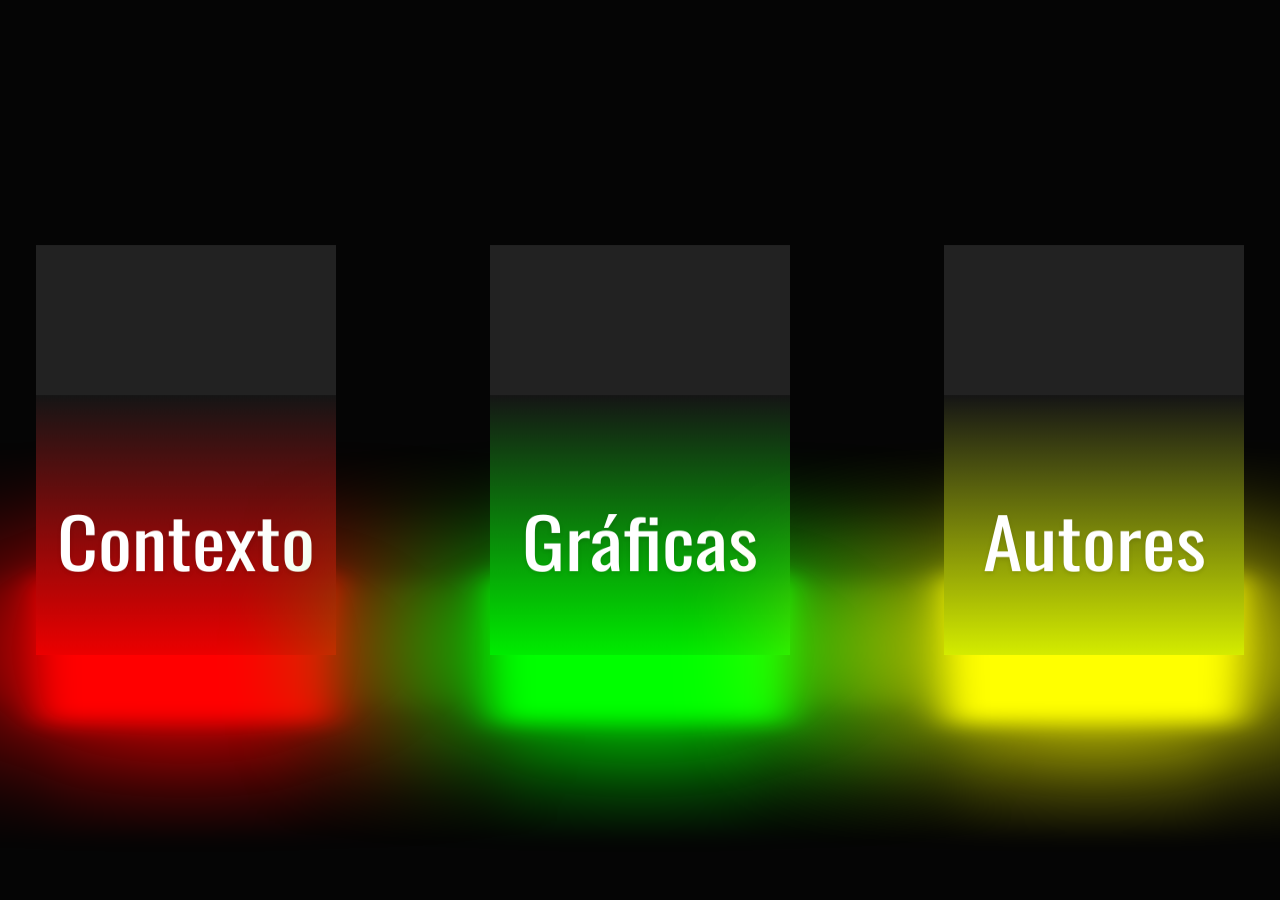
<file: SMART_SHIPPING/menu/index.html>
<!DOCTYPE html>
<html lang="en">
<head>
    <meta charset="UTF-8">
    <meta http-equiv="X-UA-Compatible" content="IE=edge">
    <meta name="viewport" content="width=device-width, initial-scale=1.0">
    <link rel="stylesheet" type="text/css" href="estilos.css">
    <link rel="icon" href="Img/icono.jpg">
    <title>Menú Principal</title>
</head>
<body>
    <div class="cube" id="cube1">
        <div class="top" id="top1"></div>
        <div>
            <span style="--i:0;">
                <a href="contexto/index.html">Contexto</a>
                <a href="contexto/index.html">Contexto</a>
            </span>
            <span style="--i:1;">
                <a href="contexto/index.html">Contexto</a>
                <a href="contexto/index.html">Contexto</a>
            </span>
            <span style="--i:2;">
                <a href="contexto/index.html">Contexto</a>
                <a href="contexto/index.html">Contexto</a>
            </span>
            <span style="--i:3;">
                <a href="contexto/index.html">Contexto</a>
                <a href="contexto/index.html">Contexto</a>
            </span>
        </div>
    </div>
    <div class="cube" id="cube2">
        <div class="top" id="top2"></div>
        <div>
            <span style="--i:0;">
                <a href="https://localhost/graficas/">Gráficas</a>
                <a href="https://localhost/graficas/">Gráficas</a>
            </span>
            <span style="--i:1;">
                <a href="https://localhost/graficas/">Gráficas</a>
                <a href="https://localhost/graficas/">Gráficas</a>
            </span>
            <span style="--i:2;">
                <a href="https://localhost/graficas/">Gráficas</a>
                <a href="https://localhost/graficas/">Gráficas</a>
            </span>
            <span style="--i:3;">
                <a href="https://localhost/graficas/">Gráficas</a>
                <a href="https://localhost/graficas/">Gráficas</a>
            </span>
        </div>
    </div>
    <div class="cube" id="cube3">
        <div class="top" id="top3"></div>
        <div>
            <span style="--i:0;">
                <a href="autores/index.html">Autores</a>
                <a href="autores/index.html">Autores</a>
            </span>
            <span style="--i:1;">
                <a href="autores/index.html">Autores</a>
                <a href="autores/index.html">Autores</a>
            </span>
            <span style="--i:2;">
                <a href="autores/index.html">Autores</a>
                <a href="autores/index.html">Autores</a>
            </span>
            <span style="--i:3;">
                <a href="autores/index.html">Autores</a>
                <a href="autores/index.html">Autores</a>
            </span>
        </div>
    </div>
</body>
</html>
</file>
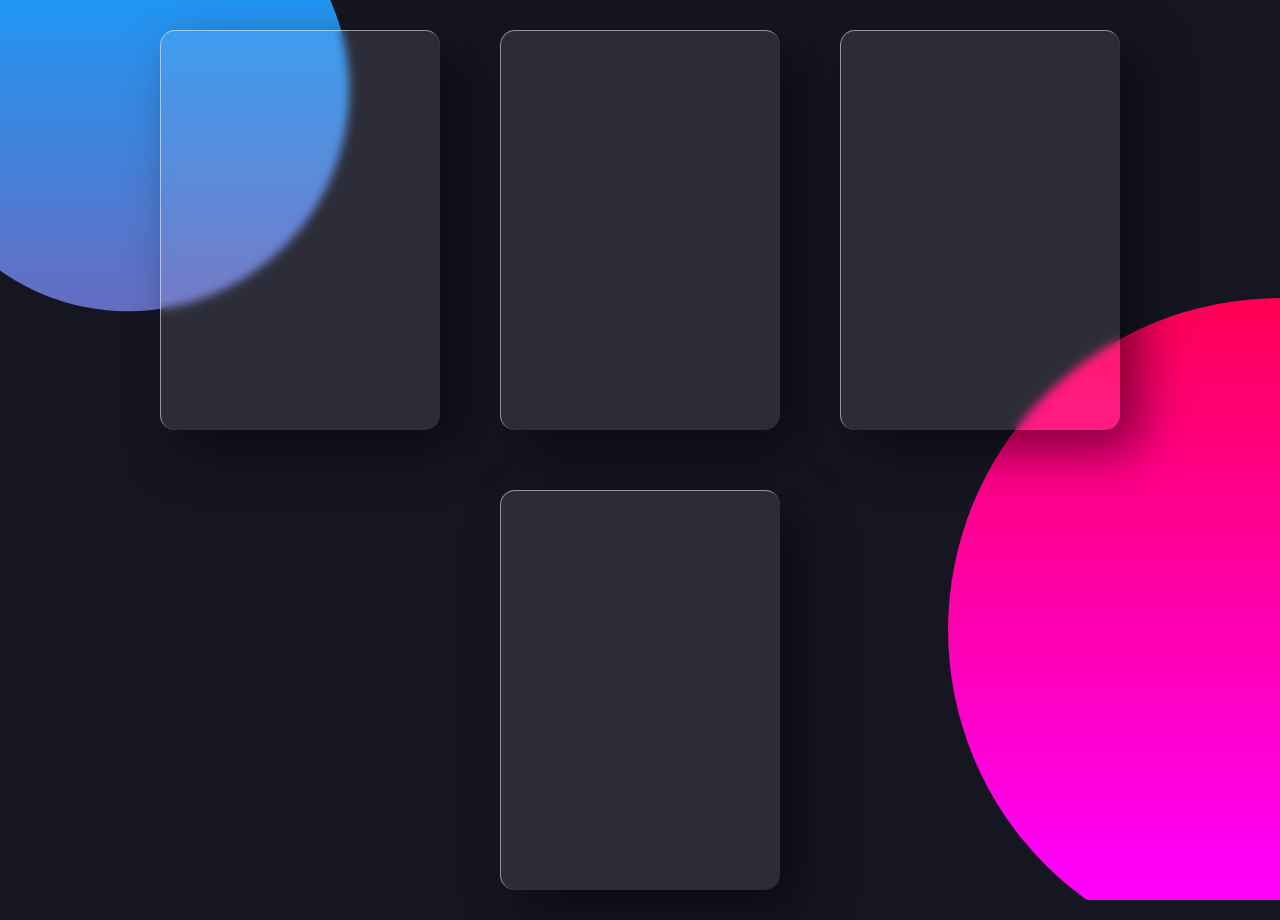
<file: SMART_SHIPPING/menu/autores/index.html>
<!DOCTYPE html>
<html lang="en">
<head>
    <meta charset="UTF-8">
    <meta http-equiv="X-UA-Compatible" content="IE=edge">
    <meta name="viewport" content="width=device-width, initial-scale=1.0">
    <link rel="stylesheet" type="text/css" href="estilos.css">
    <link rel="icon" href="Img/icono.jpg">
    <title>Autores</title>
</head>
<body>
    <div class="container">
        <div class="card">
            <div class="content">
                <h2>01</h2>
                <h3>José Riosmena</h3>
                <p>UX / UI</p>
            </div>
        </div>
        <div class="card">
            <div class="content">
                <h2>02</h2>
                <h3>Jorge Martínez</h3>
                <p>Sistemas Digitales</p>         
            </div>
        </div>
        <div class="card">
            <div class="content">
                <h2>03</h2>
                <h3>Iván Paredes</h3>
                <p>Base de Datos</p>         
            </div>
        </div>
        <div class="card">
            <div class="content">
                <h2>04</h2>
                <h3>Grant Keegan</h3>
                <p>UX / UI</p>         
            </div>
        </div>
    </div>
    <script type="text/javascript" src="vanilla-tilt.js"></script>
    <script>
        VanillaTilt.init(document.querySelectorAll(".card"), {
		max: 25,
		speed: 400,
        glare: true,
        "max-glare": 1,
	});
    </script>
</body>
</html>
</file>
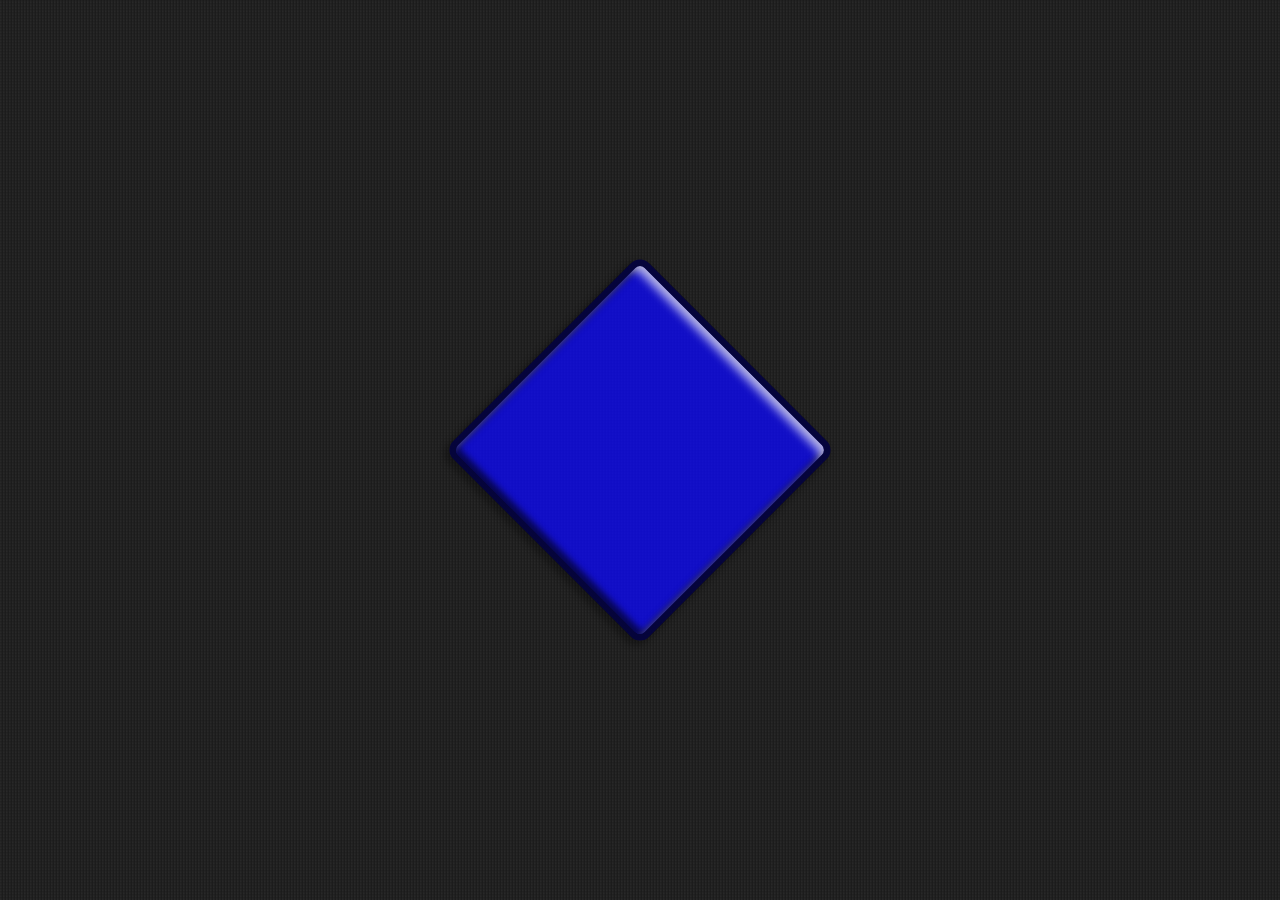
<file: SMART_SHIPPING/menu/contexto/index.html>
<!DOCTYPE html>
<html lang="en">
<head>
    <meta charset="UTF-8">
    <meta http-equiv="X-UA-Compatible" content="IE=edge">
    <meta name="viewport" content="width=device-width, initial-scale=1.0">
    <link rel="stylesheet" type="text/css" href="estilos.css">
    <link rel="icon" href="Img/icono.jpg">
    <title>Contexto</title>
</head>
<body>
    <div class="particle">
        <div class="content">
            <h1>Contexto</h1>
            <h2>Misión</h2>
            <p>Proporcionar sistemas inteligentes de refrigeración para
            contenedores más confiables y eficientes en la exportación de
            productos.
            </p>
            <h2>Visión</h2>
            <p>Ser la empresa líder en tecnología y de sistemas de refrigeración
            inteligente de contenedores.
            </p>
            <h2>¿Qué es?</h2>
            <p>Es una página web en la que se puede visualizar el historial
            de horas registradas al día de un contenedor de aguacates, en los que
            se puede monitorear su temperatura y humedad registrada durante la
            última hora.</p>
        </div>
    </div>   
</body>
</html>
</file>
<file: SMART_SHIPPING/menu/estilos.css>
@import url('https://fonts.googleapis.com/css2?family=Oswald:wght@700&display=swap');

* {
    margin: 0;
    padding: 0;
    box-sizing: border-box;
    font-family: 'Oswald', sans-serif;
}

body {
    display: flex;
    justify-content: center;
    align-items: center;
    min-height: 100vh;
    background: #050505;
}

.cube {
    position: relative;
    width: 300px;
    height: 300px;
    transform-style: preserve-3d;
    transform: rotateX(-30deg);
    animation: animate 4s linear infinite;
}

@keyframes animate {
    0% {
        transform: rotateX(-30deg) rotateY(0deg);
    }

    100% {
        transform: rotateX(-30deg) rotateY(360deg);
    }
}

.cube div {
    position: absolute;
    top: 0;
    left: 0;
    width: 100%;
    height: 100%;
    transform-style: preserve-3d;
}

.cube div span {
    position: absolute;
    top: 0;
    left: 0;
    width: 100%;
    height: 100%;
    background: linear-gradient(#151515, #00ec00);
    transform: rotateY(calc(90deg * var(--i))) translateZ(150px);
    display: flex;
    justify-content: center;
    align-items: center;
    transform-style: preserve-3d;
}

.cube div span a {
    position: absolute;
    font-size: 5em;
    color: #fff;
    transform: translateZ(30px);
    text-decoration: none;
}

.cube div span a:nth-child(1) {
    transform: translateZ(0) translateY(20px);
    color: rgba(0, 0, 0, 0.1);
    filter: blur(2px);
}

.top {
    position: absolute;
    top: 0;
    left: 0;
    width: 300px;
    height: 300px;
    background: #222;
    transform: rotateX(90deg) translateZ(150px);
}

.top::before {
    content: '';
    position: absolute;
    top: 0;
    left: 0;
    width: 300px;
    height: 300px;
    background: #0f0;
    transform: translateZ(-380px);
    filter: blur(20px);
    box-shadow: 0 0 120px rgba(0, 255, 0, 0.2),
    0 0 200px rgba(0, 255, 0, 0.4),
    0 0 300px rgba(0, 255, 0, 0.6),
    0 0 400px rgba(0, 255, 0, 0.8),
    0 0 500px rgba(0, 255, 0, 1);
}

#top1::before {
    background: rgb(255, 0, 0);
    transform: translateZ(-380px);
    filter: blur(20px);
    box-shadow: 0 0 120px rgba(255, 0, 0, 0.2),
    0 0 200px rgba(255, 0, 0, 0.4),
    0 0 300px rgba(255, 0, 0, 0.6),
    0 0 400px rgba(255, 0, 0, 0.8),
    0 0 500px rgba(255, 0, 0, 1);
}

#top3::before {
    background: rgb(255, 255, 0);
    transform: translateZ(-380px);
    filter: blur(20px);
    box-shadow: 0 0 120px rgba(255, 255, 0, 0.2),
    0 0 200px rgba(255, 255, 0, 0.4),
    0 0 300px rgba(255, 255, 0, 0.6),
    0 0 400px rgba(255, 255, 0, 0.8),
    0 0 500px rgba(255, 255, 0, 1);
}

#cube1 {
    left: -12%;
}

#cube1 div span {
    background: linear-gradient(#151515, #ec0000);
    transform: rotateY(calc(90deg * var(--i))) translateZ(150px);
}

#cube2 {
    left: 0%;
}

#cube3 {
    left: 12%;
}

#cube3 div span {
    background: linear-gradient(#151515, #d4ec00);
    transform: rotateY(calc(90deg * var(--i))) translateZ(150px);
}
</file>
<file: SMART_SHIPPING/menu/autores/estilos.css>
@import url('https://fonts.googleapis.com/css?family=Poppins:200,300,400,500,600,700,800,900&display=swap');

* {
    margin: 0;
    padding: 0;
    box-sizing: border-box;
    font-family: 'Poppins', sans-serif;
}

body {
    display: flex;
    justify-content: center;
    align-items: center;
    min-height: 100vh;
    background: #161623;
}

body::before {
    content: '';
    position: absolute;
    top: 0;
    left: 0;
    width: 100%;
    height: 100%;
    background: linear-gradient(#f00, #f0f);
    clip-path: circle(30% at right 70%);
}

body::after {
    content: '';
    position: absolute;
    top: 0;
    left: 0;
    width: 100%;
    height: 100%;
    background: linear-gradient(#2196f3, #e91e63);
    clip-path: circle(20% at 10% 10%);
}

.container {
    position: relative;
    display: flex;
    justify-content: center;
    align-items: center;
    max-width: 1600px;
    flex-wrap: wrap;
    z-index: 1;
}

.container .card {
    position: relative;
    width: 280px;
    height: 400px;
    margin: 30px;
    box-shadow: 20px 20px 50px rgba(0, 0, 0, 0.5);
    border-radius: 15px;
    background: rgba(255, 255, 255, 0.1);
    overflow: hidden;
    display: flex;
    justify-content: center;
    align-items: center;
    border-top: 1px solid rgba(255, 255, 255, 0.5);
    border-left: 1px solid rgba(255, 255, 255, 0.5);
    backdrop-filter: blur(5px);
}

.container .card .content {
    padding: 20px;
    text-align: center;
    transform: translateY(100px);
    opacity: 0;
    transition: 0.5s;
}

.container .card:hover .content {
    transform: translateY(0px);
    opacity: 1;
}

.container .card .content h2 {
    position: absolute;
    top: -80px;
    right: 30px;
    font-size: 8em;
    color: rgba(255, 255, 255, 0.05);
    pointer-events: none;
}

.container .card .content h3 {
    font-size: 1.8em;
    color: #fff;
    z-index: 1;
}

.container .card .content p {
    font-size: 1em;
    color: #fff;
    font-weight: 300;
}
</file>
<file: SMART_SHIPPING/menu/contexto/estilos.css>
@import url('https://fonts.googleapis.com/css?family=Poppins:200,300,400,500,600,700,800,900&display=swap');

html {
    height: 100%;
    display: flex;
    justify-content: center;
    align-items: center;
    backface-visibility: hidden;
    -webkit-backface-visibility: hidden;
    background-color: rgb(46, 46, 46);
    background-size: 3px 3px;
    background-image: -webkit-linear-gradient(0deg, rgb(0, 0, 0, 0) 0, rgb(26, 26, 26) 3px),
    -webkit-linear-gradient(90deg, rgba(0, 0, 0, 0) 0, rgb(26, 26, 26) 5px);
}

body {
    margin: 0;
    padding: 50px;
    text-align: center;
}

.particle {
    width: 400px;
    height: 400px;
    background-color: rgba(14, 10, 255, 0.75);
    display: inline-block;
    margin: 0 auto;
    border: 10px solid rgba(0, 0, 0, 0.7);
    border-radius: 20px;
    -webkit-border-radius: 20px;
    -moz-border-radius: 20px;
    -ms-border-radius: 20px;
    -o-border-radius: 20px;
    box-shadow: inset 0 15px 15px -5px rgba(255, 255, 255, 0.7),
    inset 0 -5px 10px 3px rgba(0, 0, 0, 0.6),
    0 8px 10px 2px rgba(0, 0, 0, 0.3);
    background-position: center;
    transform: scale(0.66) rotateZ(45deg);
    -webkit-transform: scale(0.66) rotateZ(45deg);
    -moz-transform: scale(0.66) rotateZ(45deg);
    -ms-transform: scale(0.66) rotateZ(45deg);
    -o-transform: scale(0.66) rotateZ(45deg);
    transition: transform 0.5s cubic-bezier(0.32, 0 ,0.15, 1);
    -webkit-transition: transform 0.5s cubic-bezier(0.32, 0 ,0.15, 1);
    -moz-transition: transform 0.5s cubic-bezier(0.32, 0 ,0.15, 1);
    -ms-transition: transform 0.5s cubic-bezier(0.32, 0 ,0.15, 1);
    -o-transition: transform 0.5s cubic-bezier(0.32, 0 ,0.15, 1);
}

.particle:hover {
    transform: scale(1.8) rotateZ(0deg);
    -webkit-transform: scale(1.8) rotateZ(0deg);
    -moz-transform: scale(1.8) rotateZ(0deg);
    -ms-transform: scale(1.8) rotateZ(0deg);
    -o-transform: scale(1.8) rotateZ(0deg);
    transition: transform 0.5s cubic-bezier(0.32, 0 ,0.15, 1);
    -webkit-transition: transform 0.5s cubic-bezier(0.32, 0 ,0.15, 1);
    -moz-transition: transform 0.5s cubic-bezier(0.32, 0 ,0.15, 1);
    -ms-transition: transform 0.5s cubic-bezier(0.32, 0 ,0.15, 1);
    -o-transition: transform 0.5s cubic-bezier(0.32, 0 ,0.15, 1);
}

.particle .content {
    padding: 10px;
    text-align: center;
    opacity: 0;
    transition: 0.5s;
    font-family: 'Poppins', sans-serif;
    color: white;
}

.particle:hover .content {
    opacity: 1;
}

.particle .content h2 {
    font-size: 0.9em;
}

.particle .content p {
    font-size: 0.7em;
}

/*.particle-1 {
    background-size: 12px 12px;
    background-color: #000;
    box-shadow: inset 0 15px 15px -5px rgba(255, 255, 255, 0.27),
    inset 0 -5px 10px 3px rgba(0, 0, 0, 0.6),
    0 8px 10px 2px rgba(0, 0, 0, 0.3);
    background-image: radial-gradient(#555 0px, rgba(0, 0, 0, 0) 2px, rgba(0, 0, 0, 0) 24px),
    repeating-radial-gradient(#fff 0px, #001300 2px, #001300 48px);
}

.particle-1:hover {
    animation: particle-size 0.24s linear infinite, particle-position 0.48s linear infinite alternate;
    -webkit-animation:  particle-size 0.24s linear infinite, particle-position 0.48s linear infinite alternate;
}

@keyframes particle-size {
    form {
        background-size: 6px 6px, 12px 12px;
    }
    
    to {
        background-size: 12px 12px, 24px 24px;
    }
}

@keyframes particle-position {
    form {
        background-position: 60px, 60px;
    }

    to {
        background-position: 14px, 140px;
    }
}*/
</file>
